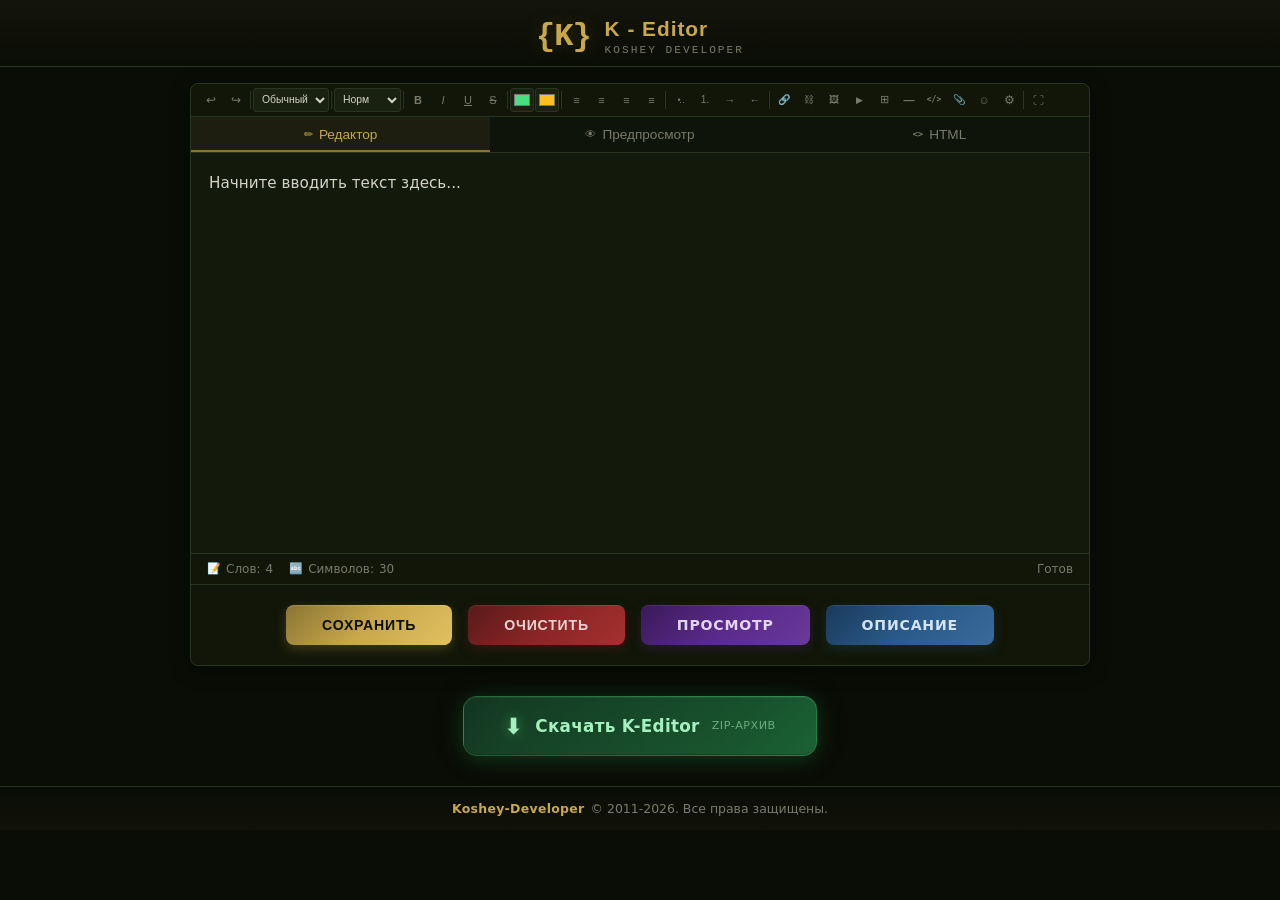
<file: index.html>
<!DOCTYPE html>
<html lang="ru">
<head>
    <meta charset="UTF-8">
    <meta name="viewport" content="width=device-width, initial-scale=1.0">
    <title>K-Editor | Koshey-Developer</title>
    <link rel="stylesheet" href="css/editor.css">
    <link rel="stylesheet" href="css/icons.css">
</head>
<body>

    <!-- Top Banner -->
    <div class="top-banner">
        <div class="banner-content">
            <div class="banner-logo">
                <span class="logo-symbol">{<span class="logo-letter">K</span>}</span>
                <div class="logo-text">
                    <span class="logo-title">K - Editor</span>
                    <span class="logo-subtitle">Koshey Developer</span>
                </div>
            </div>
        </div>
    </div>

    <div class="editor-wrapper">
        <div class="editor-container">
            <!-- Toolbar -->
            <div class="toolbar" id="toolbar">
                <div class="toolbar-group">
                    <button class="toolbar-btn" data-command="undo" title="Отменить (Ctrl+Z)"></button>
                    <button class="toolbar-btn" data-command="redo" title="Повторить (Ctrl+Y)"></button>
                </div>

                <div class="toolbar-divider"></div>

                <div class="toolbar-group">
                    <select class="toolbar-select" id="formatBlock" title="Формат">
                        <option value="p">Обычный</option>
                        <option value="h1">H1</option>
                        <option value="h2">H2</option>
                        <option value="h3">H3</option>
                        <option value="h4">H4</option>
                        <option value="blockquote">Цитата</option>
                        <option value="pre">Код</option>
                    </select>
                </div>

                <div class="toolbar-divider"></div>

                <div class="toolbar-group">
                    <select class="toolbar-select" id="fontSize" title="Размер шрифта">
                        <option value="1">Мал</option>
                        <option value="3" selected>Норм</option>
                        <option value="5">Больш</option>
                        <option value="7">Огромн</option>
                    </select>
                </div>

                <div class="toolbar-divider"></div>

                <div class="toolbar-group">
                    <button class="toolbar-btn" data-command="bold" title="Жирный (Ctrl+B)"></button>
                    <button class="toolbar-btn" data-command="italic" title="Курсив (Ctrl+I)"></button>
                    <button class="toolbar-btn" data-command="underline" title="Подчёркнутый (Ctrl+U)"></button>
                    <button class="toolbar-btn" data-command="strikeThrough" title="Зачёркнутый"></button>
                </div>

                <div class="toolbar-divider"></div>

                <div class="toolbar-group">
                    <input type="color" class="toolbar-color" id="foreColor" value="#4ade80" title="Цвет текста">
                    <input type="color" class="toolbar-color" id="hiliteColor" value="#fbbf24" title="Цвет фона">
                </div>

                <div class="toolbar-divider"></div>

                <div class="toolbar-group">
                    <button class="toolbar-btn" data-command="justifyLeft" title="По левому краю"></button>
                    <button class="toolbar-btn" data-command="justifyCenter" title="По центру"></button>
                    <button class="toolbar-btn" data-command="justifyRight" title="По правому краю"></button>
                    <button class="toolbar-btn" data-command="justifyFull" title="По ширине"></button>
                </div>

                <div class="toolbar-divider"></div>

                <div class="toolbar-group">
                    <button class="toolbar-btn" data-command="insertUnorderedList" title="Маркированный список"></button>
                    <button class="toolbar-btn" data-command="insertOrderedList" title="Нумерованный список"></button>
                    <button class="toolbar-btn" data-command="indent" title="Увеличить отступ"></button>
                    <button class="toolbar-btn" data-command="outdent" title="Уменьшить отступ"></button>
                </div>

                <div class="toolbar-divider"></div>

                <div class="toolbar-group">
                    <button class="toolbar-btn" id="btnLink" title="Ссылка (Ctrl+K)"><span class="btn-icon"></span></button>
                    <button class="toolbar-btn" id="btnUnlink" title="Убрать ссылку"><span class="btn-icon"></span></button>
                    <button class="toolbar-btn" id="btnImage" title="Картинка"><span class="btn-icon"></span></button>
                    <button class="toolbar-btn" id="btnVideo" title="Видео"><span class="btn-icon"></span></button>
                    <button class="toolbar-btn" id="btnTable" title="Таблица"><span class="btn-icon"></span></button>
                    <button class="toolbar-btn" id="btnHR" title="Линия"><span class="btn-icon"></span></button>
                    <button class="toolbar-btn" id="btnCode" title="Код"><span class="btn-icon"></span></button>
                    <button class="toolbar-btn" id="btnUpload" title="Загрузить файл"><span class="btn-icon"></span></button>
                    <button class="toolbar-btn" id="btnSmile" title="Смайлики"><span class="btn-icon"></span></button>
                    <button class="toolbar-btn" id="btnWidget" title="Виджет (JSON-блок)"><span class="btn-icon"></span></button>
                </div>

                <div class="toolbar-divider"></div>

                <div class="toolbar-group">
                    <button class="toolbar-btn" id="btnFullscreen" title="Полный экран (F11)"><span class="btn-icon"></span></button>
                </div>
            </div>

            <!-- Tabs -->
            <div class="editor-tabs">
                <button class="tab active" data-tab="editor">
                    <span class="tab-icon"></span> Редактор
                </button>
                <button class="tab" data-tab="preview">
                    <span class="tab-icon"></span> Предпросмотр
                </button>
                <button class="tab" data-tab="html">
                    <span class="tab-icon"></span> HTML
                </button>
            </div>

            <!-- Editor Area -->
            <div class="editor-content" id="editorContent">
                <div class="tab-content active" id="tabEditor">
                    <div class="editor-area" id="editor" contenteditable="true" spellcheck="true">
                        <p>Начните вводить текст здесь...</p>
                    </div>
                </div>

                <div class="tab-content" id="tabPreview">
                    <div class="preview-area" id="preview"></div>
                </div>

                <div class="tab-content" id="tabHtml">
                    <textarea class="html-area" id="htmlArea" placeholder="HTML код..."></textarea>
                </div>
            </div>

            <!-- Status Bar -->
            <div class="status-bar">
                <div class="status-left">
                    <span class="status-item">
                        <span class="status-icon"></span> Слов: <span id="wordCount">0</span>
                    </span>
                    <span class="status-item">
                        <span class="status-icon"></span> Символов: <span id="charCount">0</span>
                    </span>
                </div>
                <div class="status-right">
                    <span class="status-item" id="statusMessage">Готов</span>
                </div>
            </div>

            <!-- Action buttons -->
            <div class="editor-actions-bottom">
                <button class="btn-action btn-save-action" id="btnSave" title="Сохранить (Ctrl+S)">
                    Сохранить
                </button>
                <button class="btn-action btn-clear-action" id="btnClear" title="Очистить">
                    Очистить
                </button>
                <a href="demo/" class="btn-action btn-demo-action" title="Просмотр сохранённых записей">
                    Просмотр
                </a>
                <a href="docs.html" class="btn-action btn-docs-action" title="Описание и документация">
                    Описание
                </a>
            </div>
        </div>
    </div>

    <!-- Download section -->
    <div class="download-section">
        <a href="keditor.zip" download class="btn-download">
            <span class="dl-icon">&#11015;</span> Скачать K-Editor
            <span class="dl-size">ZIP-архив</span>
        </a>
    </div>

    <!-- Footer -->
    <footer class="editor-footer">
        <div class="footer-content">
            <a href="https://kosheydemo.info" target="_blank" rel="noopener" class="footer-link">Koshey-Developer</a>
            <span class="footer-copy">&copy; 2011-2026. Все права защищены.</span>
        </div>
    </footer>

    <!-- Modals -->
    <div class="modal-overlay" id="modalOverlay">
        <div class="modal" id="modal">
            <div class="modal-header">
                <h3 class="modal-title" id="modalTitle">Вставить ссылку</h3>
                <button class="modal-close" id="modalClose">&times;</button>
            </div>
            <div class="modal-body" id="modalBody"></div>
            <div class="modal-footer">
                <button class="btn btn-secondary" id="modalCancel">Отмена</button>
                <button class="btn btn-primary" id="modalOk">OK</button>
            </div>
        </div>
    </div>

    <!-- Upload Modal -->
    <div class="modal-overlay" id="uploadOverlay">
        <div class="modal" id="uploadModal">
            <div class="modal-header">
                <h3 class="modal-title">Загрузка файлов</h3>
                <button class="modal-close" id="uploadClose">&times;</button>
            </div>
            <div class="modal-body">
                <div class="upload-area" id="uploadArea">
                    <div class="upload-icon"></div>
                    <p>Перетащите файлы сюда или нажмите для выбора</p>
                    <p class="upload-hint">Макс. 5MB • JPG, PNG, GIF, PDF, DOC, TXT</p>
                    <input type="file" id="fileInput" multiple accept="image/*,.pdf,.doc,.docx,.txt" style="display:none">
                </div>
                <div class="file-preview" id="filePreview"></div>
                <div class="file-list" id="fileList"></div>
            </div>
            <div class="modal-footer">
                <button class="btn btn-secondary" id="uploadCancelBtn">Закрыть</button>
                <button class="btn btn-primary" id="uploadInsertBtn">Вставить выбранные</button>
            </div>
        </div>
    </div>

    <!-- Smileys Panel -->
    <div class="smileys-panel" id="smileysPanel">
        <div class="smileys-grid" id="smileysGrid"></div>
    </div>

    <!-- Widget Modal -->
    <div class="modal-overlay" id="widgetOverlay">
        <div class="modal widget-modal" id="widgetModal">
            <div class="modal-header">
                <h3 class="modal-title" id="widgetTitle">Вставить виджет</h3>
                <button class="modal-close" id="widgetClose">&times;</button>
            </div>
            <div class="modal-body" id="widgetBody">
                <div class="widget-picker" id="widgetPicker"></div>
                <div class="widget-form" id="widgetForm" style="display:none"></div>
            </div>
            <div class="modal-footer">
                <button class="btn btn-secondary" id="widgetCancelBtn">Отмена</button>
                <button class="btn btn-secondary" id="widgetBackBtn" style="display:none">Назад</button>
                <button class="btn btn-primary" id="widgetInsertBtn" style="display:none">Вставить</button>
            </div>
        </div>
    </div>

    <script src="js/widget-renderer.js"></script>
    <script src="js/editor.js"></script>
</body>
</html>
</file>
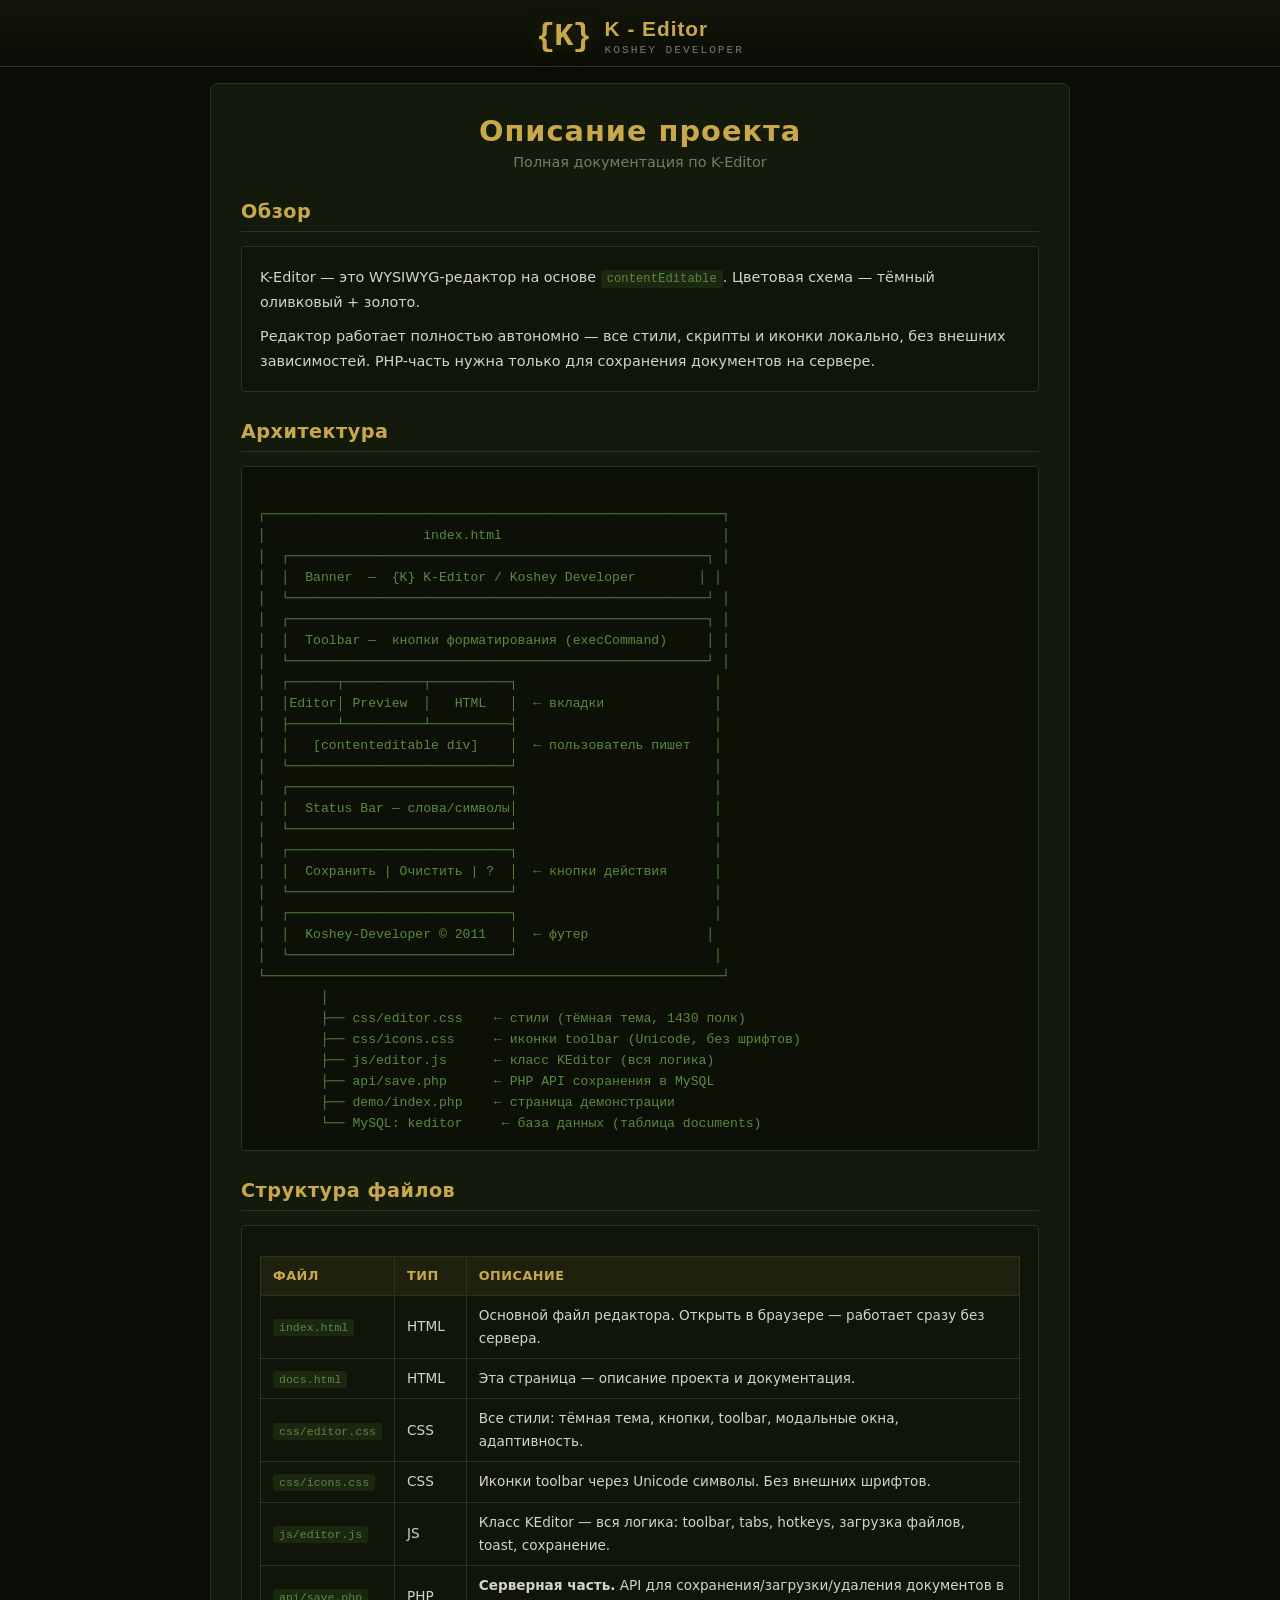
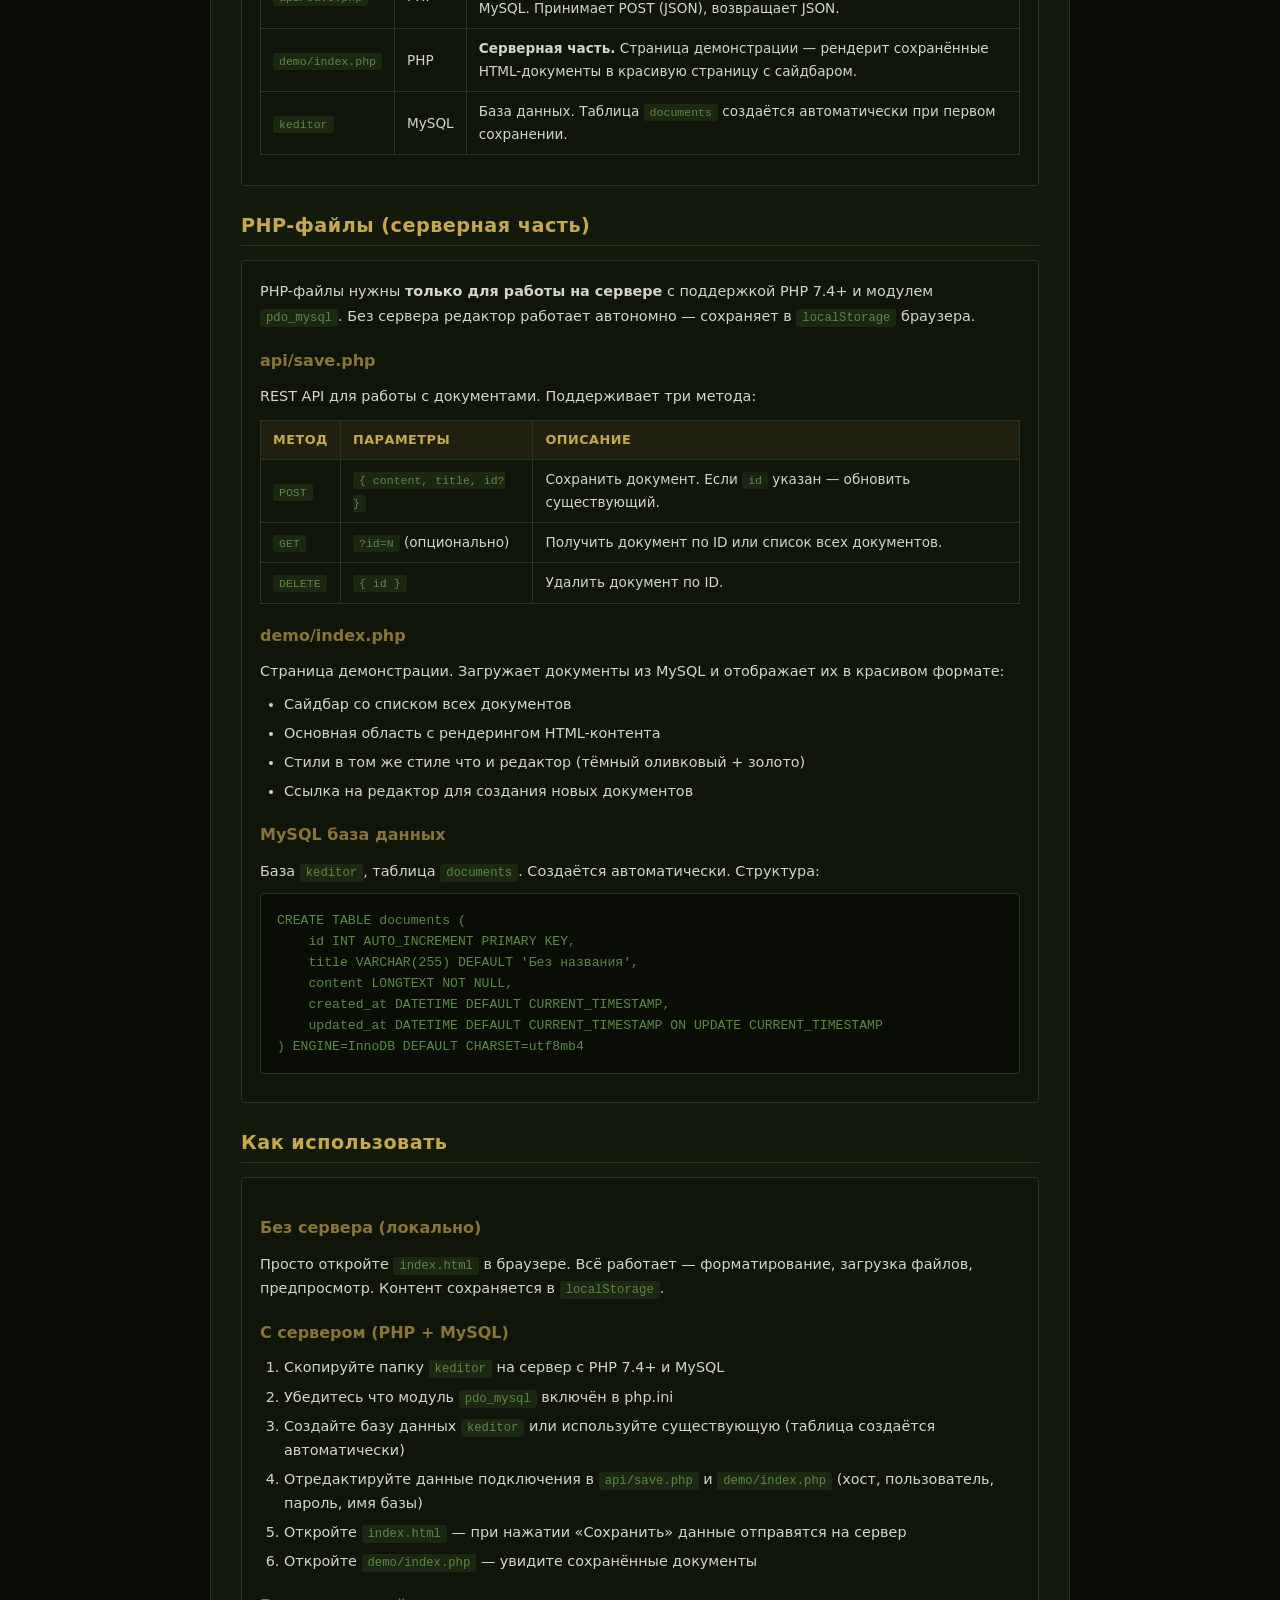
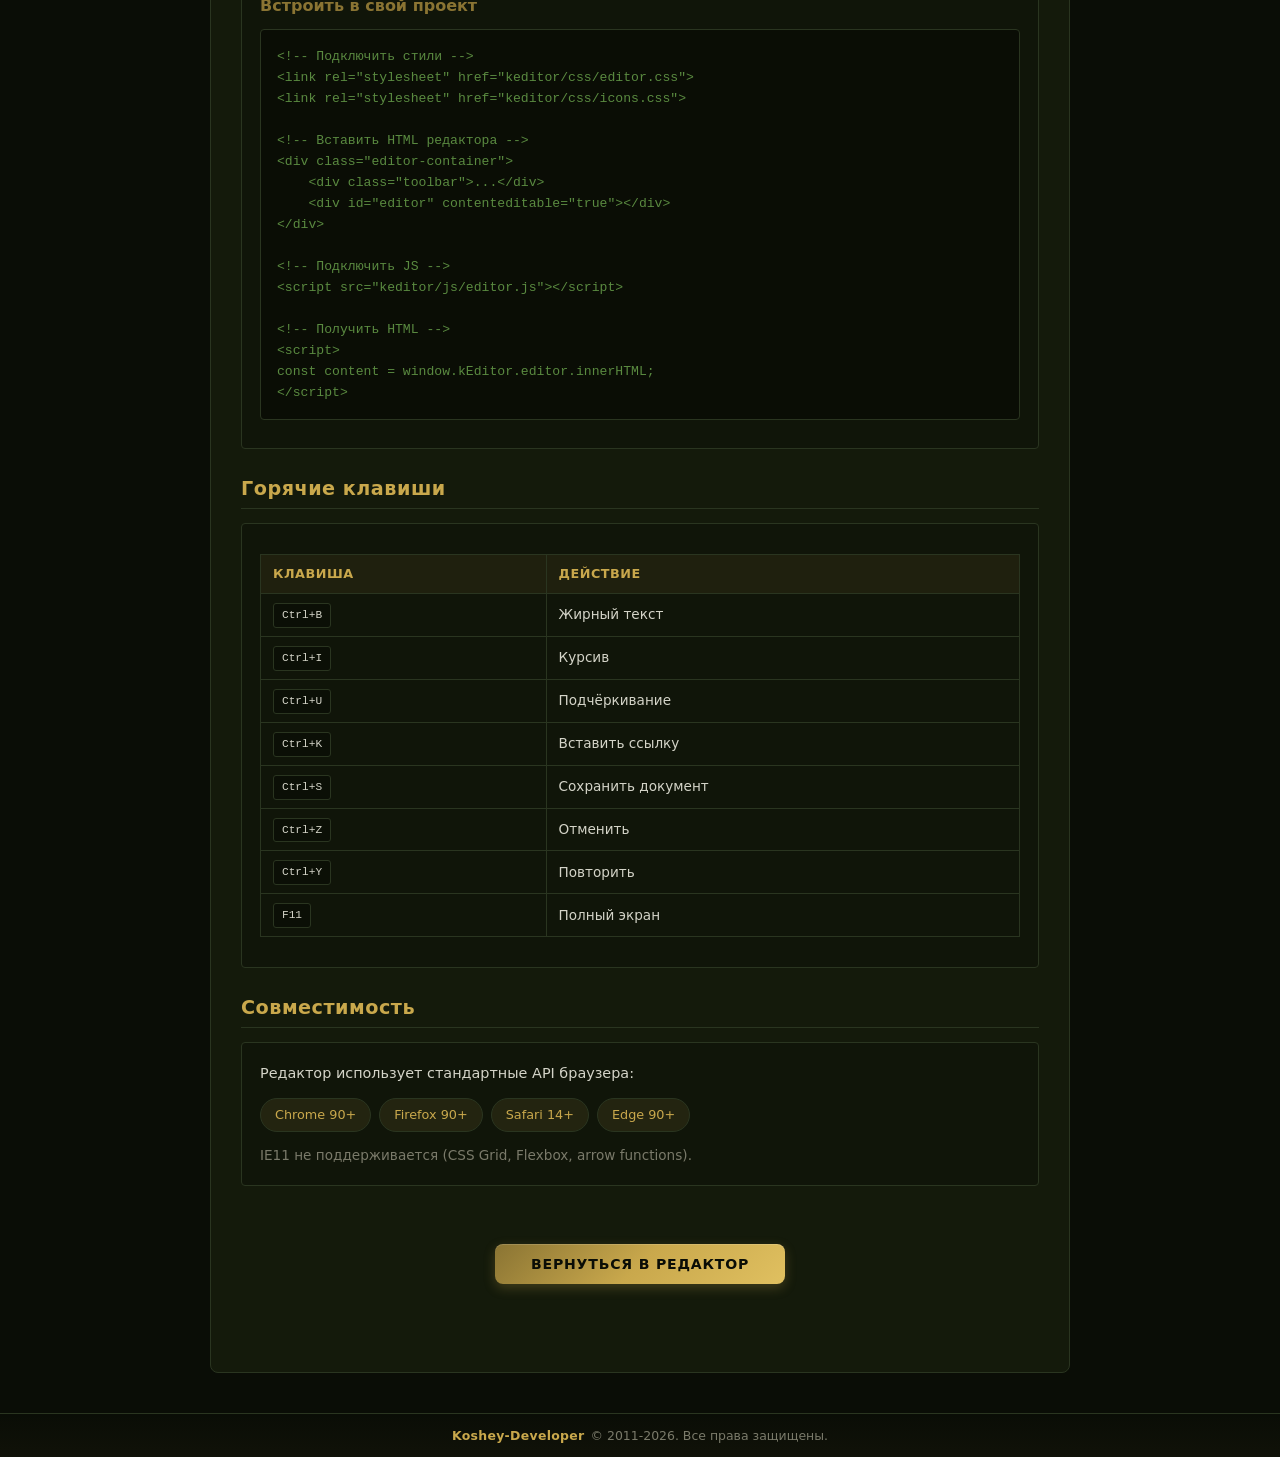
<file: docs.html>
<!DOCTYPE html>
<html lang="ru">
<head>
    <meta charset="UTF-8">
    <meta name="viewport" content="width=device-width, initial-scale=1.0">
    <title>K-Editor — Описание | Koshey-Developer</title>
    <link rel="stylesheet" href="css/editor.css">
</head>
<body>

    <!-- Top Banner -->
    <div class="top-banner">
        <div class="banner-content">
            <div class="banner-logo">
                <span class="logo-symbol">{<span class="logo-letter">K</span>}</span>
                <div class="logo-text">
                    <span class="logo-title">K - Editor</span>
                    <span class="logo-subtitle">Koshey Developer</span>
                </div>
            </div>
        </div>
    </div>

    <!-- Main Content -->
    <div class="docs-wrapper">
        <div class="docs-content">

            <h1 class="docs-title">Описание проекта</h1>
            <p class="docs-subtitle">Полная документация по K-Editor</p>

            <!-- Overview -->
            <div class="docs-section">
                <h2 class="docs-heading">Обзор</h2>
                <div class="docs-card">
                    <p>K-Editor — это WYSIWYG-редактор на основе <code>contentEditable</code>. Цветовая схема — тёмный оливковый + золото.</p>
                    <p>Редактор работает полностью автономно — все стили, скрипты и иконки локально, без внешних зависимостей. PHP-часть нужна только для сохранения документов на сервере.</p>
                </div>
            </div>

            <!-- Architecture -->
            <div class="docs-section">
                <h2 class="docs-heading">Архитектура</h2>
                <div class="docs-card docs-code">
┌──────────────────────────────────────────────────────────┐
│                    index.html                            │
│  ┌─────────────────────────────────────────────────────┐ │
│  │  Banner  —  {K} K-Editor / Koshey Developer        │ │
│  └─────────────────────────────────────────────────────┘ │
│  ┌─────────────────────────────────────────────────────┐ │
│  │  Toolbar —  кнопки форматирования (execCommand)     │ │
│  └─────────────────────────────────────────────────────┘ │
│  ┌──────┬──────────┬──────────┐                         │
│  │Editor│ Preview  │   HTML   │  ← вкладки              │
│  ├──────┴──────────┴──────────┤                         │
│  │   [contenteditable div]    │  ← пользователь пишет   │
│  └────────────────────────────┘                         │
│  ┌────────────────────────────┐                         │
│  │  Status Bar — слова/символы│                         │
│  └────────────────────────────┘                         │
│  ┌────────────────────────────┐                         │
│  │  Сохранить | Очистить | ?  │  ← кнопки действия      │
│  └────────────────────────────┘                         │
│  ┌────────────────────────────┐                         │
│  │  Koshey-Developer © 2011   │  ← футер               │
│  └────────────────────────────┘                         │
└──────────────────────────────────────────────────────────┘
        │
        ├── css/editor.css    ← стили (тёмная тема, 1430 полк)
        ├── css/icons.css     ← иконки toolbar (Unicode, без шрифтов)
        ├── js/editor.js      ← класс KEditor (вся логика)
        ├── api/save.php      ← PHP API сохранения в MySQL
        ├── demo/index.php    ← страница демонстрации
        └── MySQL: keditor     ← база данных (таблица documents)</div>
            </div>

            <!-- File structure -->
            <div class="docs-section">
                <h2 class="docs-heading">Структура файлов</h2>
                <div class="docs-card">
                    <table class="docs-table">
                        <thead>
                            <tr>
                                <th>Файл</th>
                                <th>Тип</th>
                                <th>Описание</th>
                            </tr>
                        </thead>
                        <tbody>
                            <tr>
                                <td><code>index.html</code></td>
                                <td>HTML</td>
                                <td>Основной файл редактора. Открыть в браузере — работает сразу без сервера.</td>
                            </tr>
                            <tr>
                                <td><code>docs.html</code></td>
                                <td>HTML</td>
                                <td>Эта страница — описание проекта и документация.</td>
                            </tr>
                            <tr>
                                <td><code>css/editor.css</code></td>
                                <td>CSS</td>
                                <td>Все стили: тёмная тема, кнопки, toolbar, модальные окна, адаптивность.</td>
                            </tr>
                            <tr>
                                <td><code>css/icons.css</code></td>
                                <td>CSS</td>
                                <td>Иконки toolbar через Unicode символы. Без внешних шрифтов.</td>
                            </tr>
                            <tr>
                                <td><code>js/editor.js</code></td>
                                <td>JS</td>
                                <td>Класс KEditor — вся логика: toolbar, tabs, hotkeys, загрузка файлов, toast, сохранение.</td>
                            </tr>
                            <tr>
                                <td><code>api/save.php</code></td>
                                <td>PHP</td>
                                <td><strong>Серверная часть.</strong> API для сохранения/загрузки/удаления документов в MySQL. Принимает POST (JSON), возвращает JSON.</td>
                            </tr>
                            <tr>
                                <td><code>demo/index.php</code></td>
                                <td>PHP</td>
                                <td><strong>Серверная часть.</strong> Страница демонстрации — рендерит сохранённые HTML-документы в красивую страницу с сайдбаром.</td>
                            </tr>
                            <tr>
                                <td><code>keditor</code></td>
                                <td>MySQL</td>
                                <td>База данных. Таблица <code>documents</code> создаётся автоматически при первом сохранении.</td>
                            </tr>
                        </tbody>
                    </table>
                </div>
            </div>

            <!-- PHP Files -->
            <div class="docs-section">
                <h2 class="docs-heading">PHP-файлы (серверная часть)</h2>
                <div class="docs-card">
                    <p>PHP-файлы нужны <strong>только для работы на сервере</strong> с поддержкой PHP 7.4+ и модулем <code>pdo_mysql</code>. Без сервера редактор работает автономно — сохраняет в <code>localStorage</code> браузера.</p>

                    <h3 class="docs-h3">api/save.php</h3>
                    <p>REST API для работы с документами. Поддерживает три метода:</p>
                    <table class="docs-table">
                        <thead>
                            <tr><th>Метод</th><th>Параметры</th><th>Описание</th></tr>
                        </thead>
                        <tbody>
                            <tr>
                                <td><code>POST</code></td>
                                <td><code>{ content, title, id? }</code></td>
                                <td>Сохранить документ. Если <code>id</code> указан — обновить существующий.</td>
                            </tr>
                            <tr>
                                <td><code>GET</code></td>
                                <td><code>?id=N</code> (опционально)</td>
                                <td>Получить документ по ID или список всех документов.</td>
                            </tr>
                            <tr>
                                <td><code>DELETE</code></td>
                                <td><code>{ id }</code></td>
                                <td>Удалить документ по ID.</td>
                            </tr>
                        </tbody>
                    </table>

                    <h3 class="docs-h3">demo/index.php</h3>
                    <p>Страница демонстрации. Загружает документы из MySQL и отображает их в красивом формате:</p>
                    <ul class="docs-list">
                        <li>Сайдбар со списком всех документов</li>
                        <li>Основная область с рендерингом HTML-контента</li>
                        <li>Стили в том же стиле что и редактор (тёмный оливковый + золото)</li>
                        <li>Ссылка на редактор для создания новых документов</li>
                    </ul>

                    <h3 class="docs-h3">MySQL база данных</h3>
                    <p>База <code>keditor</code>, таблица <code>documents</code>. Создаётся автоматически. Структура:</p>
                    <div class="docs-code">CREATE TABLE documents (
    id INT AUTO_INCREMENT PRIMARY KEY,
    title VARCHAR(255) DEFAULT 'Без названия',
    content LONGTEXT NOT NULL,
    created_at DATETIME DEFAULT CURRENT_TIMESTAMP,
    updated_at DATETIME DEFAULT CURRENT_TIMESTAMP ON UPDATE CURRENT_TIMESTAMP
) ENGINE=InnoDB DEFAULT CHARSET=utf8mb4</div>
                </div>
            </div>

            <!-- How to use -->
            <div class="docs-section">
                <h2 class="docs-heading">Как использовать</h2>
                <div class="docs-card">
                    <h3 class="docs-h3">Без сервера (локально)</h3>
                    <p>Просто откройте <code>index.html</code> в браузере. Всё работает — форматирование, загрузка файлов, предпросмотр. Контент сохраняется в <code>localStorage</code>.</p>

                    <h3 class="docs-h3">С сервером (PHP + MySQL)</h3>
                    <ol class="docs-list">
                        <li>Скопируйте папку <code>keditor</code> на сервер с PHP 7.4+ и MySQL</li>
                        <li>Убедитесь что модуль <code>pdo_mysql</code> включён в php.ini</li>
                        <li>Создайте базу данных <code>keditor</code> или используйте существующую (таблица создаётся автоматически)</li>
                        <li>Отредактируйте данные подключения в <code>api/save.php</code> и <code>demo/index.php</code> (хост, пользователь, пароль, имя базы)</li>
                        <li>Откройте <code>index.html</code> — при нажатии «Сохранить» данные отправятся на сервер</li>
                        <li>Откройте <code>demo/index.php</code> — увидите сохранённые документы</li>
                    </ol>

                    <h3 class="docs-h3">Встроить в свой проект</h3>
                    <div class="docs-code">&lt;!-- Подключить стили --&gt;
&lt;link rel="stylesheet" href="keditor/css/editor.css"&gt;
&lt;link rel="stylesheet" href="keditor/css/icons.css"&gt;

&lt;!-- Вставить HTML редактора --&gt;
&lt;div class="editor-container"&gt;
    &lt;div class="toolbar"&gt;...&lt;/div&gt;
    &lt;div id="editor" contenteditable="true"&gt;&lt;/div&gt;
&lt;/div&gt;

&lt;!-- Подключить JS --&gt;
&lt;script src="keditor/js/editor.js"&gt;&lt;/script&gt;

&lt;!-- Получить HTML --&gt;
&lt;script&gt;
const content = window.kEditor.editor.innerHTML;
&lt;/script&gt;</div>
                </div>
            </div>

            <!-- Hotkeys -->
            <div class="docs-section">
                <h2 class="docs-heading">Горячие клавиши</h2>
                <div class="docs-card">
                    <table class="docs-table">
                        <thead>
                            <tr><th>Клавиша</th><th>Действие</th></tr>
                        </thead>
                        <tbody>
                            <tr><td><kbd>Ctrl+B</kbd></td><td>Жирный текст</td></tr>
                            <tr><td><kbd>Ctrl+I</kbd></td><td>Курсив</td></tr>
                            <tr><td><kbd>Ctrl+U</kbd></td><td>Подчёркивание</td></tr>
                            <tr><td><kbd>Ctrl+K</kbd></td><td>Вставить ссылку</td></tr>
                            <tr><td><kbd>Ctrl+S</kbd></td><td>Сохранить документ</td></tr>
                            <tr><td><kbd>Ctrl+Z</kbd></td><td>Отменить</td></tr>
                            <tr><td><kbd>Ctrl+Y</kbd></td><td>Повторить</td></tr>
                            <tr><td><kbd>F11</kbd></td><td>Полный экран</td></tr>
                        </tbody>
                    </table>
                </div>
            </div>

            <!-- Browser support -->
            <div class="docs-section">
                <h2 class="docs-heading">Совместимость</h2>
                <div class="docs-card">
                    <p>Редактор использует стандартные API браузера:</p>
                    <div class="docs-badges">
                        <span class="docs-badge">Chrome 90+</span>
                        <span class="docs-badge">Firefox 90+</span>
                        <span class="docs-badge">Safari 14+</span>
                        <span class="docs-badge">Edge 90+</span>
                    </div>
                    <p style="margin-top:12px;color:var(--text-muted);font-size:0.85rem">IE11 не поддерживается (CSS Grid, Flexbox, arrow functions).</p>
                </div>
            </div>

            <!-- Back button -->
            <div class="docs-section" style="text-align:center;padding:30px 0">
                <a href="index.html" class="btn-action btn-save-action" style="text-decoration:none;display:inline-flex">
                    Вернуться в редактор
                </a>
            </div>

        </div>
    </div>

    <!-- Footer -->
    <footer class="editor-footer">
        <div class="footer-content">
            <a href="https://kosheydemo.info" target="_blank" rel="noopener" class="footer-link">Koshey-Developer</a>
            <span class="footer-copy">&copy; 2011-2026. Все права защищены.</span>
        </div>
    </footer>

</body>
</html>
</file>
<file: css/editor.css>
/* K-Editor Styles — polk1430 military style */

:root {
    --bg-dark: #0a0d06;
    --bg-card: #141a0b;
    --bg-toolbar: #111608;
    --bg-input: #1a2110;
    --accent: #5a8a40;
    --accent-hover: #6a9a50;
    --accent-glow: rgba(90, 138, 64, 0.25);
    --gold: #c9a84c;
    --gold-hover: #e0c060;
    --gold-dim: #8a7433;
    --gold-glow: rgba(201, 168, 76, 0.2);
    --text: #d4d4c8;
    --text-muted: #7a7a6a;
    --text-bright: #f0f0e8;
    --border: #2a3520;
    --border-light: #1e2816;
    --success: #5a8a40;
    --danger: #c04040;
    --warning: #c9a84c;
    --radius: 8px;
    --radius-sm: 4px;
    --shadow: 0 4px 20px rgba(0, 0, 0, 0.4);
    --transition: all 0.2s ease;
}

* {
    margin: 0;
    padding: 0;
    box-sizing: border-box;
}

body {
    font-family: 'Segoe UI', system-ui, -apple-system, sans-serif;
    background: var(--bg-dark);
    color: var(--text);
    min-height: 100vh;
    display: flex;
    flex-direction: column;
    align-items: center;
    padding: 0;
}

.editor-wrapper {
    width: 100%;
    max-width: 900px;
    background: var(--bg-card);
    border-radius: var(--radius);
    border: 1px solid var(--border);
    box-shadow: var(--shadow);
    backdrop-filter: blur(20px);
    overflow: hidden;
}

/* Editor container */
.editor-container {
    display: flex;
    flex-direction: column;
    border-radius: var(--radius);
    overflow: hidden;
}

/* Buttons */
.btn {
    padding: 7px 14px;
    border: none;
    border-radius: var(--radius-sm);
    font-size: 0.82rem;
    font-weight: 500;
    cursor: pointer;
    transition: var(--transition);
    display: flex;
    align-items: center;
    gap: 6px;
}

.btn-primary {
    background: var(--accent);
    color: var(--text-bright);
}

.btn-primary:hover {
    background: var(--accent-hover);
}

.btn-secondary {
    background: rgba(255, 255, 255, 0.05);
    color: var(--text);
    border: 1px solid var(--border);
}

.btn-secondary:hover {
    background: rgba(255, 255, 255, 0.08);
}

/* Toolbar — full width, single line, compact */
.toolbar {
    display: flex;
    flex-wrap: nowrap;
    align-items: center;
    gap: 1px;
    padding: 4px 8px;
    background: var(--bg-toolbar);
    border-bottom: 1px solid var(--border);
    line-height: 1;
    width: 100%;
    overflow-x: auto;
    overflow-y: hidden;
}

.toolbar-group {
    display: flex;
    align-items: center;
    gap: 1px;
    flex-shrink: 0;
}

.toolbar-btn {
    width: 24px;
    height: 24px;
    flex-shrink: 0;
    display: flex;
    align-items: center;
    justify-content: center;
    background: transparent;
    border: 1px solid transparent;
    border-radius: 3px;
    color: var(--text-muted);
    cursor: pointer;
    transition: var(--transition);
    font-size: 0.68rem;
    padding: 0;
}

.toolbar-btn:hover {
    background: rgba(201, 168, 76, 0.1);
    color: var(--gold);
    border-color: var(--border);
}

.toolbar-btn.active {
    background: rgba(201, 168, 76, 0.15);
    color: var(--gold);
    border-color: var(--gold-dim);
}

.toolbar-select {
    padding: 2px 4px;
    height: 24px;
    max-width: 80px;
    background: var(--bg-input);
    border: 1px solid var(--border);
    border-radius: 3px;
    color: var(--text);
    font-size: 0.65rem;
    cursor: pointer;
    outline: none;
    transition: var(--transition);
    flex-shrink: 0;
}

.toolbar-select:hover,
.toolbar-select:focus {
    border-color: var(--gold-dim);
}

.toolbar-color {
    width: 24px;
    height: 24px;
    padding: 1px;
    background: var(--bg-input);
    border: 1px solid var(--border);
    border-radius: 3px;
    cursor: pointer;
    transition: var(--transition);
    flex-shrink: 0;
}

.toolbar-color:hover {
    border-color: var(--gold-dim);
}

.toolbar-divider {
    width: 1px;
    height: 18px;
    background: var(--border);
    margin: 0 1px;
    flex-shrink: 0;
}

/* Tabs */
.editor-tabs {
    display: flex;
    background: rgba(10, 15, 10, 0.5);
    border-bottom: 1px solid var(--border);
}

.tab {
    flex: 1;
    padding: 10px;
    background: transparent;
    border: none;
    color: var(--text-muted);
    font-size: 0.85rem;
    font-weight: 500;
    cursor: pointer;
    transition: var(--transition);
    display: flex;
    align-items: center;
    justify-content: center;
    gap: 6px;
    position: relative;
}

.tab::after {
    content: '';
    position: absolute;
    bottom: 0;
    left: 0;
    width: 100%;
    height: 2px;
    background: var(--gold-dim);
    transform: scaleX(0);
    transition: var(--transition);
}

.tab:hover {
    color: var(--text);
    background: rgba(201, 168, 76, 0.04);
}

.tab.active {
    color: var(--gold);
    background: rgba(201, 168, 76, 0.08);
}

.tab.active::after {
    transform: scaleX(1);
}

/* Editor Content */
.editor-content {
    position: relative;
    min-height: 400px;
}

.tab-content {
    display: none;
}

.tab-content.active {
    display: block;
}

.editor-area {
    min-height: 400px;
    max-height: 60vh;
    overflow-y: auto;
    padding: 18px;
    font-size: 0.95rem;
    line-height: 1.7;
    color: var(--text);
    outline: none;
    cursor: text;
}

.editor-area:focus {
    box-shadow: inset 0 0 0 1px var(--border);
}

.editor-area p {
    margin-bottom: 10px;
}

.editor-area h1, .editor-area h2, .editor-area h3, .editor-area h4 {
    margin: 18px 0 10px;
    color: var(--gold);
    font-family: 'Segoe UI', system-ui, sans-serif;
    letter-spacing: 0.5px;
}

.editor-area h1 { font-size: 1.8rem; }
.editor-area h2 { font-size: 1.4rem; }
.editor-area h3 { font-size: 1.2rem; }
.editor-area h4 { font-size: 1.05rem; }

.editor-area blockquote {
    border-left: 3px solid var(--gold-dim);
    padding: 10px 18px;
    margin: 14px 0;
    background: rgba(201, 168, 76, 0.04);
    border-radius: 0 var(--radius-sm) var(--radius-sm) 0;
    font-style: italic;
    color: var(--text-muted);
}

.editor-area pre {
    background: rgba(0, 0, 0, 0.5);
    padding: 14px;
    border-radius: var(--radius-sm);
    font-family: 'Consolas', 'Monaco', monospace;
    overflow-x: auto;
    margin: 14px 0;
    border: 1px solid var(--border);
}

.editor-area code {
    background: rgba(90, 138, 64, 0.15);
    padding: 2px 6px;
    border-radius: 3px;
    font-family: 'Consolas', 'Monaco', monospace;
    font-size: 0.9em;
    color: var(--accent);
}

.editor-area a {
    color: var(--gold);
    text-decoration: underline;
}

.editor-area img {
    max-width: 100%;
    height: auto;
    border-radius: var(--radius-sm);
    margin: 10px 0;
    border: 1px solid var(--border);
}

.editor-area table {
    width: 100%;
    border-collapse: collapse;
    margin: 14px 0;
}

.editor-area table td, .editor-area table th {
    border: 1px solid var(--border);
    padding: 8px 12px;
    text-align: left;
}

.editor-area table th {
    background: rgba(201, 168, 76, 0.08);
    font-weight: 600;
    color: var(--gold);
    font-family: 'Segoe UI', system-ui, sans-serif;
    letter-spacing: 0.5px;
}

.editor-area ul, .editor-area ol {
    margin: 10px 0;
    padding-left: 26px;
}

.editor-area li {
    margin-bottom: 5px;
}

.editor-area hr {
    border: none;
    height: 1px;
    background: linear-gradient(90deg, transparent, var(--gold-dim), transparent);
    margin: 20px 0;
}

.editor-area .file-attachment {
    display: inline-flex;
    align-items: center;
    gap: 8px;
    padding: 8px 14px;
    background: rgba(201, 168, 76, 0.06);
    border: 1px solid var(--border);
    border-radius: 4px;
    margin: 6px 0;
    font-size: 0.82rem;
}

.editor-area .file-attachment a {
    color: var(--gold);
    text-decoration: none;
}

.editor-area .file-attachment a:hover {
    text-decoration: underline;
}

/* Preview */
.preview-area {
    min-height: 400px;
    max-height: 60vh;
    overflow-y: auto;
    padding: 18px;
    font-size: 0.95rem;
    line-height: 1.7;
    color: var(--text);
}

/* HTML Editor */
.html-area {
    width: 100%;
    min-height: 400px;
    max-height: 60vh;
    padding: 18px;
    background: rgba(0, 0, 0, 0.4);
    border: none;
    color: #a0ffa0;
    font-family: 'Consolas', 'Monaco', monospace;
    font-size: 0.85rem;
    line-height: 1.6;
    resize: vertical;
    outline: none;
}

.html-area:focus {
    box-shadow: inset 0 0 0 1px var(--border);
}

/* Status Bar */
.status-bar {
    display: flex;
    justify-content: space-between;
    align-items: center;
    padding: 8px 16px;
    background: var(--bg-toolbar);
    border-top: 1px solid var(--border);
    font-size: 0.75rem;
    color: var(--text-muted);
}

/* Action buttons — centered under editor */
.editor-actions-bottom {
    display: flex;
    justify-content: center;
    gap: 16px;
    padding: 20px;
    background: var(--bg-toolbar);
    border-top: 1px solid var(--border);
}

.btn-action {
    padding: 12px 36px;
    border: none;
    border-radius: 8px;
    font-size: 0.88rem;
    font-weight: 600;
    cursor: pointer;
    transition: all 0.35s cubic-bezier(0.4, 0, 0.2, 1);
    letter-spacing: 0.8px;
    text-transform: uppercase;
    position: relative;
    overflow: hidden;
    outline: none;
}

.btn-action::before {
    content: '';
    position: absolute;
    top: -50%;
    left: -60%;
    width: 40%;
    height: 200%;
    background: linear-gradient(90deg, transparent, rgba(255,255,255,0.12), transparent);
    transform: rotate(25deg);
    transition: left 0.6s ease;
}

.btn-action:hover::before {
    left: 120%;
}

.btn-action::after {
    content: '';
    position: absolute;
    inset: 0;
    border-radius: 8px;
    opacity: 0;
    transition: opacity 0.35s ease;
}

/* Save — gold */
.btn-save-action {
    background: linear-gradient(135deg, #8a7433 0%, #c9a84c 50%, #e0c060 100%);
    color: #0a0d06;
    box-shadow: 0 4px 12px rgba(201, 168, 76, 0.25), inset 0 1px 0 rgba(255,255,255,0.15);
}

.btn-save-action::after {
    box-shadow: 0 0 20px rgba(201, 168, 76, 0.4), 0 0 40px rgba(201, 168, 76, 0.15);
}

.btn-save-action:hover {
    background: linear-gradient(135deg, #c9a84c 0%, #e0c060 50%, #f0d070 100%);
    transform: translateY(-3px);
    box-shadow: 0 8px 25px rgba(201, 168, 76, 0.35), 0 0 30px rgba(201, 168, 76, 0.15), inset 0 1px 0 rgba(255,255,255,0.2);
}

.btn-save-action:hover::after {
    opacity: 1;
}

.btn-save-action:active {
    transform: translateY(-1px);
    box-shadow: 0 4px 15px rgba(201, 168, 76, 0.3);
}

/* Clear — red */
.btn-clear-action {
    background: linear-gradient(135deg, #5a1a1a 0%, #8b2525 50%, #a53030 100%);
    color: #e8d4d4;
    box-shadow: 0 4px 12px rgba(139, 37, 37, 0.25), inset 0 1px 0 rgba(255,255,255,0.08);
}

.btn-clear-action::after {
    box-shadow: 0 0 20px rgba(139, 37, 37, 0.4), 0 0 40px rgba(139, 37, 37, 0.15);
}

.btn-clear-action:hover {
    background: linear-gradient(135deg, #8b2525 0%, #a53030 50%, #c04040 100%);
    transform: translateY(-3px);
    box-shadow: 0 8px 25px rgba(139, 37, 37, 0.35), 0 0 30px rgba(139, 37, 37, 0.15), inset 0 1px 0 rgba(255,255,255,0.1);
}

.btn-clear-action:hover::after {
    opacity: 1;
}

.btn-clear-action:active {
    transform: translateY(-1px);
    box-shadow: 0 4px 15px rgba(139, 37, 37, 0.3);
}

/* Docs — blue */
.btn-docs-action {
    background: linear-gradient(135deg, #1a3a5a 0%, #2a5a8a 50%, #3a6a9a 100%);
    color: #d4e4f4;
    box-shadow: 0 4px 12px rgba(42, 90, 138, 0.25), inset 0 1px 0 rgba(255,255,255,0.08);
    text-decoration: none;
    display: inline-flex;
    align-items: center;
    justify-content: center;
}

.btn-docs-action::after {
    box-shadow: 0 0 20px rgba(42, 90, 138, 0.4), 0 0 40px rgba(42, 90, 138, 0.15);
}

.btn-docs-action:hover {
    background: linear-gradient(135deg, #2a5a8a 0%, #3a6a9a 50%, #4a7aaa 100%);
    transform: translateY(-3px);
    box-shadow: 0 8px 25px rgba(42, 90, 138, 0.35), 0 0 30px rgba(42, 90, 138, 0.15), inset 0 1px 0 rgba(255,255,255,0.1);
}

.btn-docs-action:hover::after {
    opacity: 1;
}

.btn-docs-action:active {
    transform: translateY(-1px);
    box-shadow: 0 4px 15px rgba(42, 90, 138, 0.3);
}

/* Demo — purple */
.btn-demo-action {
    background: linear-gradient(135deg, #3a1a5a 0%, #5a2a8a 50%, #6a3a9a 100%);
    color: #e4d4f4;
    box-shadow: 0 4px 12px rgba(90, 42, 138, 0.25), inset 0 1px 0 rgba(255,255,255,0.08);
    text-decoration: none;
    display: inline-flex;
    align-items: center;
    justify-content: center;
}
.btn-demo-action::after {
    box-shadow: 0 0 20px rgba(90, 42, 138, 0.4), 0 0 40px rgba(90, 42, 138, 0.15);
}
.btn-demo-action:hover {
    background: linear-gradient(135deg, #5a2a8a 0%, #6a3a9a 50%, #7a4aaa 100%);
    transform: translateY(-3px);
    box-shadow: 0 8px 25px rgba(90, 42, 138, 0.35), 0 0 30px rgba(90, 42, 138, 0.15), inset 0 1px 0 rgba(255,255,255,0.1);
}
.btn-demo-action:hover::after {
    opacity: 1;
}
.btn-demo-action:active {
    transform: translateY(-1px);
    box-shadow: 0 4px 15px rgba(90, 42, 138, 0.3);
}

/* Download section */
.download-section {
    display: flex;
    justify-content: center;
    padding: 30px 20px 10px;
}
.btn-download {
    display: inline-flex;
    align-items: center;
    gap: 12px;
    padding: 16px 40px;
    background: linear-gradient(135deg, #0d2818 0%, #1a5c32 30%, #2d8a4e 60%, #1a5c32 100%);
    background-size: 300% 300%;
    animation: downloadGradient 4s ease infinite;
    color: #a8f0c0;
    border: 1px solid rgba(90, 220, 130, 0.25);
    border-radius: 14px;
    text-decoration: none;
    font-size: 1.05rem;
    font-weight: 700;
    letter-spacing: 0.3px;
    transition: all 0.35s cubic-bezier(0.4, 0, 0.2, 1);
    box-shadow:
        0 4px 20px rgba(30, 120, 60, 0.35),
        0 0 40px rgba(30, 120, 60, 0.08),
        inset 0 1px 0 rgba(255,255,255,0.06),
        inset 0 -1px 0 rgba(0,0,0,0.2);
    position: relative;
    overflow: hidden;
}
.btn-download::before {
    content: '';
    position: absolute;
    top: -50%;
    left: -50%;
    width: 200%;
    height: 200%;
    background: radial-gradient(circle at 30% 50%, rgba(100, 255, 150, 0.07) 0%, transparent 50%);
    animation: downloadShine 3s ease-in-out infinite;
}
.btn-download::after {
    content: '';
    position: absolute;
    inset: -2px;
    border-radius: inherit;
    opacity: 0;
    transition: opacity 0.4s;
    box-shadow:
        0 0 30px rgba(80, 255, 140, 0.35),
        0 0 60px rgba(80, 255, 140, 0.12),
        0 0 100px rgba(80, 255, 140, 0.06);
    pointer-events: none;
}
.btn-download:hover {
    background: linear-gradient(135deg, #1a5c32 0%, #2d8a4e 30%, #3aaa62 60%, #2d8a4e 100%);
    background-size: 300% 300%;
    transform: translateY(-4px) scale(1.02);
    color: #c8ffe0;
    border-color: rgba(100, 255, 160, 0.35);
    box-shadow:
        0 10px 40px rgba(30, 140, 70, 0.4),
        0 0 60px rgba(30, 140, 70, 0.15),
        0 0 100px rgba(30, 140, 70, 0.05),
        inset 0 1px 0 rgba(255,255,255,0.1);
}
.btn-download:hover::after { opacity: 1; }
.btn-download:active {
    transform: translateY(-1px) scale(0.99);
    transition-duration: 0.1s;
}
@keyframes downloadGradient {
    0%   { background-position: 0% 50%; }
    50%  { background-position: 100% 50%; }
    100% { background-position: 0% 50%; }
}
@keyframes downloadShine {
    0%, 100% { transform: translateX(-20%) translateY(-10%); }
    50%      { transform: translateX(20%) translateY(10%); }
}
.dl-icon {
    font-size: 1.4rem;
    filter: drop-shadow(0 0 6px rgba(100, 255, 150, 0.4));
    animation: downloadBounce 2s ease-in-out infinite;
}
@keyframes downloadBounce {
    0%, 100% { transform: translateY(0); }
    50%      { transform: translateY(-3px); }
}
.dl-size {
    font-size: 0.7rem;
    opacity: 0.55;
    font-weight: 400;
    letter-spacing: 0.5px;
    text-transform: uppercase;
}

.status-left, .status-right {
    display: flex;
    gap: 16px;
}

.status-item {
    display: flex;
    align-items: center;
    gap: 5px;
}

.status-item i {
    color: var(--gold-dim);
}

/* Modals */
.modal-overlay {
    display: none;
    position: fixed;
    top: 0;
    left: 0;
    width: 100%;
    height: 100%;
    background: rgba(0, 0, 0, 0.75);
    backdrop-filter: blur(5px);
    z-index: 1000;
    justify-content: center;
    align-items: center;
}

.modal-overlay.active {
    display: flex;
}

.modal {
    background: var(--bg-card);
    border: 1px solid var(--border);
    border-radius: var(--radius);
    width: 90%;
    max-width: 500px;
    box-shadow: var(--shadow);
    animation: modalIn 0.3s ease;
}

@keyframes modalIn {
    from { opacity: 0; transform: scale(0.9) translateY(-20px); }
    to { opacity: 1; transform: scale(1) translateY(0); }
}

.modal-header {
    display: flex;
    justify-content: space-between;
    align-items: center;
    padding: 14px 18px;
    border-bottom: 1px solid var(--border);
    background: linear-gradient(135deg, rgba(201, 168, 76, 0.06) 0%, transparent 100%);
}

.modal-title {
    font-size: 1rem;
    font-weight: 600;
    color: var(--gold);
    font-family: 'Segoe UI', system-ui, sans-serif;
    letter-spacing: 1px;
    text-transform: uppercase;
}

.modal-close {
    width: 28px;
    height: 28px;
    display: flex;
    align-items: center;
    justify-content: center;
    background: transparent;
    border: none;
    color: var(--text-muted);
    font-size: 1.3rem;
    cursor: pointer;
    border-radius: 6px;
    transition: var(--transition);
}

.modal-close:hover {
    background: rgba(239, 68, 68, 0.15);
    color: var(--danger);
}

.modal-body {
    padding: 18px;
}

.modal-body label {
    display: block;
    margin-bottom: 6px;
    font-size: 0.85rem;
    color: var(--text-muted);
}

.modal-body input, .modal-body textarea, .modal-body select {
    width: 100%;
    padding: 9px 12px;
    background: var(--bg-input);
    border: 1px solid var(--border);
    border-radius: 6px;
    color: var(--text);
    font-size: 0.9rem;
    outline: none;
    transition: var(--transition);
}

.modal-body input:focus, .modal-body textarea:focus {
    border-color: var(--gold-dim);
    box-shadow: 0 0 0 2px var(--gold-glow);
}

.modal-footer {
    display: flex;
    justify-content: flex-end;
    gap: 8px;
    padding: 14px 18px;
    border-top: 1px solid var(--border);
}

/* Smileys Panel */
.smileys-panel {
    display: none;
    position: fixed;
    background: var(--bg-card);
    border: 1px solid var(--border);
    border-radius: var(--radius);
    padding: 14px;
    box-shadow: var(--shadow);
    z-index: 100;
}

.smileys-panel.active {
    display: block;
}

.smileys-grid {
    display: grid;
    grid-template-columns: repeat(8, 1fr);
    gap: 6px;
}

.smiley-btn {
    width: 32px;
    height: 32px;
    display: flex;
    align-items: center;
    justify-content: center;
    background: transparent;
    border: 1px solid transparent;
    border-radius: 4px;
    font-size: 1.2rem;
    cursor: pointer;
    transition: var(--transition);
}

.smiley-btn:hover {
    background: rgba(201, 168, 76, 0.1);
    border-color: var(--border);
    transform: scale(1.1);
}

/* File upload area */
.upload-area {
    border: 2px dashed var(--border);
    border-radius: var(--radius);
    padding: 30px;
    text-align: center;
    cursor: pointer;
    transition: var(--transition);
    background: rgba(201, 168, 76, 0.02);
}

.upload-area:hover, .upload-area.dragover {
    border-color: var(--gold-dim);
    background: rgba(201, 168, 76, 0.06);
}

.upload-area p {
    color: var(--text-muted);
    font-size: 0.85rem;
}

.upload-area .upload-hint {
    font-size: 0.75rem;
    color: var(--text-muted);
    margin-top: 8px;
    opacity: 0.6;
}

.file-preview {
    margin-top: 14px;
    display: flex;
    flex-wrap: wrap;
    gap: 10px;
}

.file-preview-item {
    position: relative;
    width: 80px;
    height: 80px;
    border-radius: 4px;
    overflow: hidden;
    border: 1px solid var(--border);
}

.file-preview-item img {
    width: 100%;
    height: 100%;
    object-fit: cover;
}

.file-preview-item .file-name {
    position: absolute;
    bottom: 0;
    left: 0;
    right: 0;
    padding: 3px;
    background: rgba(0, 0, 0, 0.7);
    font-size: 0.6rem;
    color: var(--text);
    text-align: center;
    overflow: hidden;
    text-overflow: ellipsis;
    white-space: nowrap;
}

.file-preview-item .remove-file {
    position: absolute;
    top: 2px;
    right: 2px;
    width: 18px;
    height: 18px;
    background: var(--danger);
    color: white;
    border: none;
    border-radius: 50%;
    font-size: 0.7rem;
    cursor: pointer;
    display: flex;
    align-items: center;
    justify-content: center;
}

/* Fullscreen */
.editor-wrapper.fullscreen {
    position: fixed;
    top: 0;
    left: 0;
    width: 100%;
    height: 100%;
    max-width: none;
    border-radius: 0;
    z-index: 9999;
}

.editor-wrapper.fullscreen .editor-content {
    flex: 1;
}

.editor-wrapper.fullscreen .editor-area,
.editor-wrapper.fullscreen .preview-area,
.editor-wrapper.fullscreen .html-area {
    max-height: calc(100vh - 220px);
}

/* Scrollbar */
::-webkit-scrollbar {
    width: 7px;
    height: 7px;
}

::-webkit-scrollbar-track {
    background: rgba(0, 0, 0, 0.2);
}

::-webkit-scrollbar-thumb {
    background: var(--gold-dim);
    border-radius: 4px;
}

::-webkit-scrollbar-thumb:hover {
    background: var(--gold);
}

/* Toast Messages */
.toast {
    position: fixed;
    bottom: 24px;
    right: 24px;
    padding: 12px 20px;
    background: var(--bg-card);
    border: 1px solid var(--border);
    border-radius: var(--radius-sm);
    color: var(--text);
    font-size: 0.85rem;
    box-shadow: var(--shadow);
    transform: translateX(120%);
    transition: var(--transition);
    z-index: 2000;
    display: flex;
    align-items: center;
    gap: 8px;
}

.toast.show {
    transform: translateX(0);
}

.toast.success {
    border-color: var(--success);
}

.toast.success i {
    color: var(--success);
}

.toast.error {
    border-color: var(--danger);
}

.toast.error i {
    color: var(--danger);
}

/* Responsive */
@media (max-width: 768px) {
    .toolbar { gap: 1px; padding: 3px 6px; }
    .toolbar-btn { width: 22px; height: 22px; }
    .toolbar-select { height: 22px; font-size: 0.6rem; }
    .toolbar-color { width: 22px; height: 22px; }
    .editor-area, .preview-area, .html-area { padding: 14px; }
    .banner-logo { gap: 10px; }
    .logo-symbol { font-size: 1.6rem; }
    .logo-title { font-size: 1.1rem; }
    .editor-actions-bottom { flex-direction: column; align-items: center; gap: 10px; }
    .btn-action, .btn-docs-action, .btn-demo-action { width: 100%; max-width: 280px; padding: 10px 24px; }
}

/* Animations */
@keyframes fadeIn {
    from { opacity: 0; }
    to { opacity: 1; }
}

.editor-wrapper {
    animation: fadeIn 0.5s ease;
}

/* File list in modal */
.file-list {
    max-height: 200px;
    overflow-y: auto;
    margin-top: 12px;
}

.file-list-item {
    display: flex;
    align-items: center;
    justify-content: space-between;
    padding: 8px 12px;
    background: rgba(201, 168, 76, 0.04);
    border: 1px solid var(--border);
    border-radius: 4px;
    margin-bottom: 6px;
    font-size: 0.82rem;
}

.file-list-item .file-info {
    display: flex;
    align-items: center;
    gap: 8px;
}

.file-list-item .file-size {
    color: var(--text-muted);
    font-size: 0.75rem;
}

.file-list-item .insert-btn {
    padding: 4px 10px;
    background: var(--accent);
    color: var(--text-bright);
    border: none;
    border-radius: 3px;
    font-size: 0.75rem;
    cursor: pointer;
    font-weight: 600;
}

.file-list-item .insert-btn:hover {
    background: var(--accent-hover);
}

/* ===== Top Banner ===== */
.top-banner {
    width: 100%;
    padding: 18px 0 10px;
    text-align: center;
    background: linear-gradient(180deg, rgba(201, 168, 76, 0.05) 0%, transparent 100%);
    border-bottom: 1px solid var(--border);
    margin-bottom: 16px;
}

.banner-content {
    max-width: 900px;
    margin: 0 auto;
    padding: 0 20px;
}

.banner-logo {
    display: flex;
    align-items: center;
    justify-content: center;
    gap: 14px;
    text-decoration: none;
}

.logo-symbol {
    display: inline-flex;
    align-items: center;
    justify-content: center;
    font-size: 2rem;
    font-weight: 900;
    color: var(--gold);
    font-family: 'Consolas', 'Courier New', monospace;
    letter-spacing: -1px;
    text-shadow: 0 0 20px var(--gold-glow);
}

.logo-letter {
    color: var(--gold-bright);
}

.logo-text {
    display: flex;
    flex-direction: column;
    text-align: left;
}

.logo-title {
    font-size: 1.3rem;
    font-weight: 700;
    color: var(--gold);
    letter-spacing: 1px;
    line-height: 1.1;
    font-family: 'Inter', 'Segoe UI', sans-serif;
}

.logo-subtitle {
    font-size: 0.7rem;
    color: var(--text-muted);
    letter-spacing: 2px;
    text-transform: uppercase;
    margin-top: 3px;
    font-family: 'Consolas', 'Courier New', monospace;
}

/* ===== Footer ===== */
.editor-footer {
    width: 100%;
    padding: 14px 0;
    text-align: center;
    margin-top: 20px;
    border-top: 1px solid var(--border);
    background: linear-gradient(180deg, transparent, rgba(201, 168, 76, 0.03));
}

.footer-content {
    font-size: 0.78rem;
    color: var(--text-muted);
    display: flex;
    align-items: center;
    justify-content: center;
    gap: 6px;
    flex-wrap: wrap;
}

.footer-copy {
    color: var(--text-muted);
}

.footer-link {
    color: var(--gold);
    text-decoration: none;
    font-weight: 600;
    transition: all 0.3s ease;
    letter-spacing: 0.3px;
}

.footer-link:hover {
    color: var(--gold-bright);
    text-shadow: 0 0 12px rgba(201, 168, 76, 0.4);
}

/* ===== Docs Page ===== */
.docs-wrapper {
    width: 100%;
    max-width: 900px;
    margin: 0 auto;
    padding: 0 20px;
}

.docs-content {
    background: var(--bg-card);
    border: 1px solid var(--border);
    border-radius: var(--radius);
    padding: 30px;
    margin-bottom: 20px;
}

.docs-title {
    font-size: 1.8rem;
    font-weight: 700;
    color: var(--gold);
    text-align: center;
    margin-bottom: 6px;
    letter-spacing: 1px;
}

.docs-subtitle {
    text-align: center;
    color: var(--text-muted);
    font-size: 0.9rem;
    margin-bottom: 30px;
}

.docs-section {
    margin-bottom: 28px;
}

.docs-heading {
    font-size: 1.2rem;
    font-weight: 600;
    color: var(--gold);
    margin-bottom: 14px;
    padding-bottom: 8px;
    border-bottom: 1px solid var(--border);
    letter-spacing: 0.5px;
}

.docs-h3 {
    font-size: 1rem;
    font-weight: 600;
    color: var(--gold-dim);
    margin: 18px 0 10px;
}

.docs-card {
    background: rgba(0, 0, 0, 0.2);
    border: 1px solid var(--border);
    border-radius: var(--radius-sm);
    padding: 18px;
    line-height: 1.7;
    font-size: 0.9rem;
}

.docs-card p {
    margin-bottom: 10px;
    color: var(--text);
}

.docs-card p:last-child {
    margin-bottom: 0;
}

.docs-card code {
    background: rgba(90, 138, 64, 0.15);
    padding: 2px 6px;
    border-radius: 3px;
    font-family: 'Consolas', 'Courier New', monospace;
    font-size: 0.85em;
    color: var(--accent);
}

.docs-code {
    background: rgba(0, 0, 0, 0.4);
    border: 1px solid var(--border);
    border-radius: var(--radius-sm);
    padding: 16px;
    font-family: 'Consolas', 'Courier New', monospace;
    font-size: 0.82rem;
    line-height: 1.6;
    overflow-x: auto;
    white-space: pre;
    color: var(--accent);
    margin: 10px 0;
}

.docs-table {
    width: 100%;
    border-collapse: collapse;
    margin: 12px 0;
    font-size: 0.85rem;
}

.docs-table th,
.docs-table td {
    border: 1px solid var(--border);
    padding: 8px 12px;
    text-align: left;
}

.docs-table th {
    background: rgba(201, 168, 76, 0.08);
    color: var(--gold);
    font-weight: 600;
    font-size: 0.8rem;
    text-transform: uppercase;
    letter-spacing: 0.5px;
}

.docs-table td {
    color: var(--text);
}

.docs-list {
    margin: 10px 0;
    padding-left: 24px;
    color: var(--text);
}

.docs-list li {
    margin-bottom: 6px;
    line-height: 1.6;
}

.docs-badges {
    display: flex;
    flex-wrap: wrap;
    gap: 8px;
    margin-top: 12px;
}

.docs-badge {
    display: inline-block;
    padding: 5px 14px;
    background: rgba(201, 168, 76, 0.1);
    border: 1px solid var(--border);
    border-radius: 20px;
    font-size: 0.8rem;
    color: var(--gold);
    font-weight: 500;
}

.docs-card kbd {
    display: inline-block;
    padding: 2px 8px;
    background: rgba(0, 0, 0, 0.3);
    border: 1px solid var(--border);
    border-radius: 3px;
    font-family: 'Consolas', monospace;
    font-size: 0.82em;
    color: var(--text);
}

@media (max-width: 768px) {
    .docs-content { padding: 20px; }
    .docs-title { font-size: 1.4rem; }
    .docs-table { font-size: 0.78rem; }
    .docs-table th, .docs-table td { padding: 6px 8px; }
}

/* Fullscreen hides banner/footer */
body.fullscreen-mode .top-banner,
body.fullscreen-mode .editor-footer {
    display: none;
}

body.fullscreen-mode .editor-wrapper {
    margin: 0;
}

/* Editor wrapper margin */
.editor-wrapper {
    width: 100%;
    max-width: 900px;
    margin: 0 auto 0;
}

/* ===== Widget System ===== */

/* Widget picker grid */
.wg-grid {
    display: grid;
    grid-template-columns: repeat(auto-fill, minmax(160px, 1fr));
    gap: 12px;
    padding: 4px;
}
.wg-card {
    display: flex;
    flex-direction: column;
    align-items: center;
    gap: 6px;
    padding: 18px 12px;
    background: var(--bg-card);
    border: 1px solid var(--border);
    border-radius: var(--radius);
    cursor: pointer;
    transition: all 0.25s;
    color: var(--text);
}
.wg-card:hover {
    background: rgba(201, 168, 76, 0.08);
    border-color: var(--gold-dim);
    transform: translateY(-2px);
    box-shadow: 0 4px 16px rgba(0,0,0,0.2);
}
.wg-icon { font-size: 2rem; }
.wg-name { font-size: 0.9rem; font-weight: 600; color: var(--gold); }
.wg-desc { font-size: 0.7rem; color: var(--text-muted); text-align: center; line-height: 1.3; }

/* Widget form */
.wf-field { margin-bottom: 14px; }
.wf-label { display: block; font-size: 0.8rem; color: var(--gold-dim); margin-bottom: 5px; font-weight: 500; }
.wf-input {
    width: 100%;
    padding: 9px 12px;
    background: var(--bg-input, rgba(0,0,0,0.3));
    border: 1px solid var(--border);
    border-radius: 6px;
    color: var(--text);
    font-size: 0.9rem;
    transition: border-color 0.2s;
}
.wf-input:focus { border-color: var(--gold-dim); outline: none; }
.wf-textarea { min-height: 80px; resize: vertical; font-family: 'Consolas', monospace; font-size: 0.85rem; }
.wf-check {
    display: flex;
    align-items: center;
    gap: 8px;
    font-size: 0.85rem;
    color: var(--text);
    cursor: pointer;
}
.wf-check input[type="checkbox"] {
    width: 16px;
    height: 16px;
    accent-color: var(--gold);
}

/* Widget modal wider */
.widget-modal { max-width: 600px; width: 95%; }

/* ===== Widget blocks in editor ===== */
.widget-block {
    background: rgba(201, 168, 76, 0.04);
    border: 1px dashed var(--gold-dim);
    border-radius: 8px;
    margin: 8px 0;
    padding: 0;
    user-select: none;
    position: relative;
    transition: border-color 0.2s;
}
.widget-block:hover {
    border-color: var(--gold);
    box-shadow: 0 2px 12px rgba(201, 168, 76, 0.08);
}

.wb-header {
    display: flex;
    align-items: center;
    gap: 8px;
    padding: 8px 14px;
    background: rgba(201, 168, 76, 0.06);
    border-bottom: 1px dashed rgba(201, 168, 76, 0.15);
    border-radius: 8px 8px 0 0;
    font-size: 0.82rem;
}
.wb-icon { font-size: 1.1rem; }
.wb-title { font-weight: 600; color: var(--gold); }
.wb-badge {
    font-size: 0.65rem;
    padding: 2px 8px;
    background: rgba(201, 168, 76, 0.12);
    border-radius: 10px;
    color: var(--gold-dim);
    font-weight: 500;
}
.wb-tag {
    font-size: 0.65rem;
    padding: 2px 7px;
    background: rgba(90, 180, 120, 0.12);
    border-radius: 10px;
    color: #6abf7a;
    font-weight: 500;
}
.wb-edit, .wb-delete {
    background: none;
    border: none;
    cursor: pointer;
    font-size: 0.85rem;
    padding: 2px 4px;
    border-radius: 4px;
    transition: background 0.2s;
    opacity: 0.5;
    margin-left: auto;
}
.wb-delete { margin-left: 0; }
.wb-edit:hover { background: rgba(201, 168, 76, 0.15); opacity: 1; }
.wb-delete:hover { background: rgba(200, 60, 60, 0.15); opacity: 1; }

.wb-preview {
    padding: 10px 14px;
    font-size: 0.82rem;
    color: var(--text-muted);
    line-height: 1.5;
}
.wb-link {
    color: var(--gold-dim);
    word-break: break-all;
}
.wb-preview code {
    font-family: 'Consolas', monospace;
    font-size: 0.78rem;
    background: rgba(0,0,0,0.2);
    padding: 2px 6px;
    border-radius: 3px;
    color: var(--accent);
}
.wb-preview strong { color: var(--text); }
.wb-preview em { color: var(--text-muted); }

.w-thumb {
    display: inline-block;
    font-size: 0.7rem;
    padding: 2px 8px;
    background: rgba(0,0,0,0.2);
    border-radius: 4px;
    color: var(--text-muted);
    max-width: 120px;
    overflow: hidden;
    text-overflow: ellipsis;
    white-space: nowrap;
}
</file>
<file: css/icons.css>
/* K-Editor Icons — CSS-only, no external fonts */

/* Toolbar command buttons — text/symbol icons */
.toolbar-btn[data-command="undo"]::after { content: '↩'; font-size: 12px; }
.toolbar-btn[data-command="redo"]::after { content: '↪'; font-size: 12px; }
.toolbar-btn[data-command="bold"]::after { content: 'B'; font-weight: 900; font-size: 11px; }
.toolbar-btn[data-command="italic"]::after { content: 'I'; font-style: italic; font-size: 11px; }
.toolbar-btn[data-command="underline"]::after { content: 'U'; text-decoration: underline; font-size: 11px; }
.toolbar-btn[data-command="strikeThrough"]::after { content: 'S'; text-decoration: line-through; font-size: 11px; }
.toolbar-btn[data-command="justifyLeft"]::after { content: '≡'; font-size: 11px; letter-spacing: -1px; }
.toolbar-btn[data-command="justifyCenter"]::after { content: '≡'; font-size: 11px; letter-spacing: -1px; }
.toolbar-btn[data-command="justifyRight"]::after { content: '≡'; font-size: 11px; letter-spacing: -1px; }
.toolbar-btn[data-command="justifyFull"]::after { content: '≡'; font-size: 11px; letter-spacing: -1px; }
.toolbar-btn[data-command="insertUnorderedList"]::after { content: '•‥'; font-size: 9px; letter-spacing: -2px; }
.toolbar-btn[data-command="insertOrderedList"]::after { content: '1.'; font-size: 10px; }
.toolbar-btn[data-command="indent"]::after { content: '→'; font-size: 11px; }
.toolbar-btn[data-command="outdent"]::after { content: '←'; font-size: 11px; }

/* Button icon container */
.btn-icon {
    display: flex;
    align-items: center;
    justify-content: center;
    width: 100%;
    height: 100%;
}

/* Special button icons via data attribute */
#btnLink .btn-icon::after { content: '🔗'; font-size: 10px; }
#btnUnlink .btn-icon::after { content: '⛓'; font-size: 10px; }
#btnImage .btn-icon::after { content: '🖼'; font-size: 10px; }
#btnVideo .btn-icon::after { content: '▶'; font-size: 9px; }
#btnTable .btn-icon::after { content: '⊞'; font-size: 11px; }
#btnHR .btn-icon::after { content: '—'; font-size: 11px; font-weight: 700; }
#btnCode .btn-icon::after { content: '</>'; font-size: 8px; font-family: monospace; font-weight: 700; }
#btnSmile .btn-icon::after { content: '☺'; font-size: 11px; }
#btnUpload .btn-icon::after { content: '📎'; font-size: 10px; }
#btnWidget .btn-icon::after { content: '⚙'; font-size: 12px; }
#btnFullscreen .btn-icon::after { content: '⛶'; font-size: 11px; }

/* Tab icons */
.tab[data-tab="editor"] .tab-icon::after { content: '✏'; font-size: 11px; }
.tab[data-tab="preview"] .tab-icon::after { content: '👁'; font-size: 11px; }
.tab[data-tab="html"] .tab-icon::after { content: '<>'; font-size: 9px; font-family: monospace; font-weight: 700; }

.tab-icon {
    display: flex;
    align-items: center;
    justify-content: center;
}

/* Status bar icons */
.status-item .status-icon::after { content: '📊'; font-size: 11px; }
.status-item:nth-child(1) .status-icon::after { content: '📝'; }
.status-item:nth-child(2) .status-icon::after { content: '🔤'; }

.status-icon {
    display: flex;
    align-items: center;
    justify-content: center;
}

/* Header icons */
.editor-title .title-icon::after { content: '✒'; font-size: 14px; color: var(--gold); }
.title-icon {
    display: flex;
    align-items: center;
    justify-content: center;
}

/* Upload area icon */
.upload-icon::after { content: '📁'; font-size: 2.5rem; }
.upload-icon {
    display: flex;
    align-items: center;
    justify-content: center;
    margin-bottom: 10px;
}
</file>
